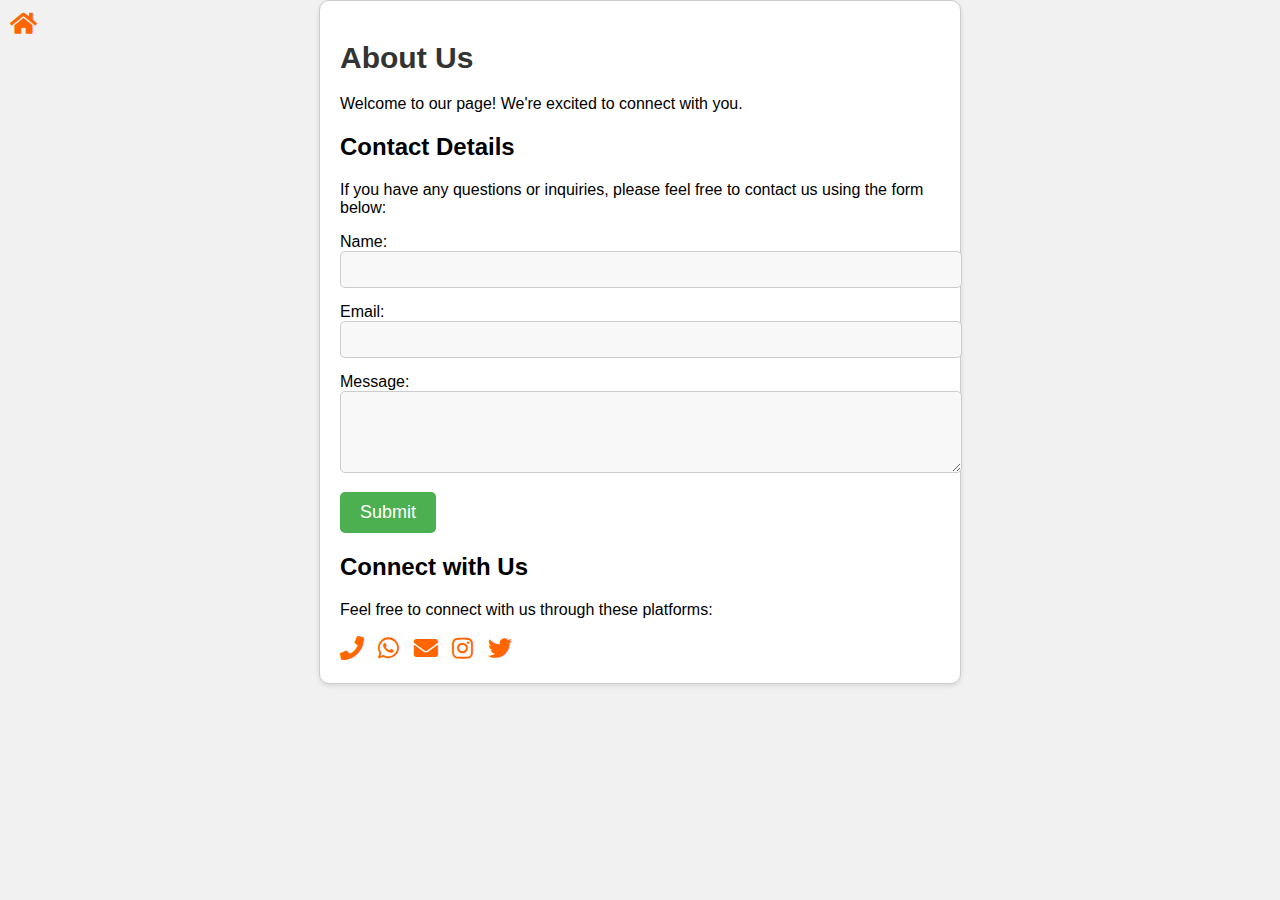
<file: aboutus.html>
<!DOCTYPE html>
<html lang="en">
<head>
    <meta charset="UTF-8">
    <meta name="viewport" content="width=device-width, initial-scale=1.0">
    <title>About Us</title>
    <link rel="stylesheet" href="https://cdnjs.cloudflare.com/ajax/libs/font-awesome/5.15.3/css/all.min.css">
    <style>
        body {
            font-family: Arial, sans-serif;
            background-color: #f8f8f8;
            margin: 0;
            padding: 0;
        }
        .contact-info {
            max-width: 600px;
            margin: 0 auto;
            padding: 20px;
            border: 1px solid #ccc;
            border-radius: 10px;
            background-color: #ffffff;
            box-shadow: 0 2px 5px rgba(0, 0, 0, 0.1);
        }
        h1, h2 {
            color: #000000; /* changed to black */
        }
        p, label {
            color: #000000; /* changed to black */
        }
        input, textarea {
            width: 100%;
            padding: 10px;
            margin-bottom: 15px;
            border: 1px solid #ccc;
            border-radius: 5px;
            background-color: #f8f8f8;
        }
        button {
            padding: 10px 20px;
            border: none;
            border-radius: 5px;
            background-color: #ff6600;
            color: #000000;
            cursor: pointer;
        }
        button:hover {
            background-color: #ff4500;
        }
        .social-icons {
            margin-top: 10px;
        }
        .social-icons a {
            color: #ff6600;
            text-decoration: none;
            margin-right: 10px;
            font-size: 24px;
            transition: color 0.3s;
        }
        .social-icons a:hover {
            color: #ff4500;
        }
    </style>
</head>
<body>
    <a href="home.html" class="home-button"><i class="fas fa-home"></i></a>

    <link rel="stylesheet" href="aboutus2.css">
    <div class="contact-info">
        <h1>About Us</h1>
        <p>Welcome to our page! We're excited to connect with you.</p>
        
        <h2>Contact Details</h2>
        <p>If you have any questions or inquiries, please feel free to contact us using the form below:</p>
        <form action="#" method="post">
            <label for="name">Name:</label>
            <input type="text" id="name" name="name" required><br>
            <label for="email">Email:</label>
            <input type="email" id="email" name="email" required><br>
            <label for="message">Message:</label>
            <textarea id="message" name="message" rows="4" required></textarea><br>
            <button type="submit">Submit</button>
        </form>
        
        <h2>Connect with Us</h2>
        <p>Feel free to connect with us through these platforms:</p>
        <div class="social-icons">
            <a href="6382063035" title="Call Us"><i class="fas fa-phone"></i></a>
            <a href="https://wa.me/6382063035" title="WhatsApp"><i class="fab fa-whatsapp"></i></a>
            <a href="https://mail.google.com/mail/u/0/#inbox" title="Email"><i class="fas fa-envelope"></i></a>
            <a href="https://instagram.com/_m_r_maddy?igshid=NjIwNzIyMDk2Mg%3D%3D" title="Instagram"><i class="fab fa-instagram"></i></a>
            <a href="https://twitter.com/Madhava45721468" title="Twitter"><i class="fab fa-twitter"></i></a>
        </div>
    </div>
</body>
</html>
</file>
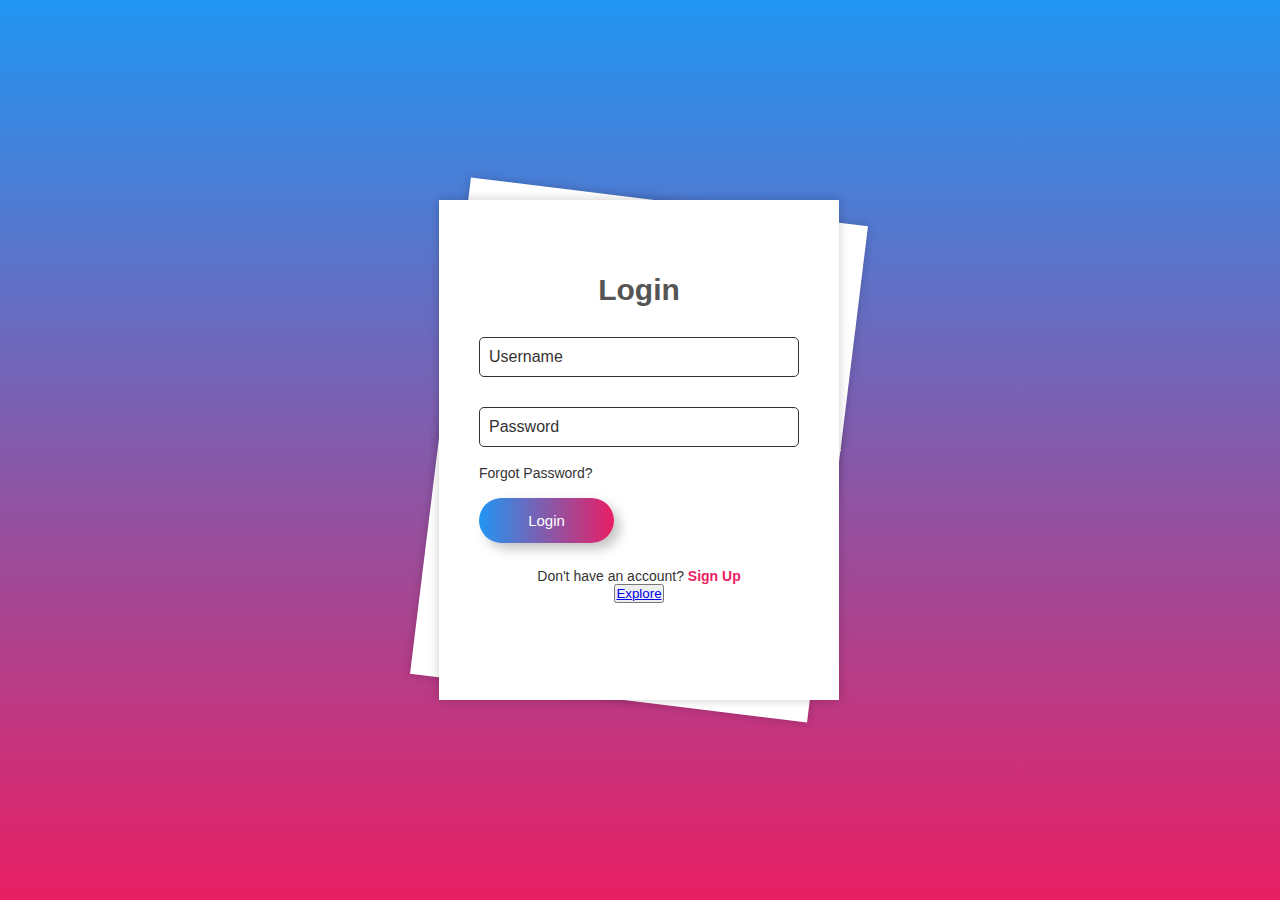
<file: login.html>
<!DOCTYPE html>
<html lang="en" >
<head>
  <meta charset="UTF-8">
  <title>Maddys web</title>
  <link rel="stylesheet" href="./style.css">

</head>
<body>
<!-- partial:index.partial.html -->
<!DOCTYPE html>
<html lang="en">

<head>
    <meta charset="UTF-8">
    <meta http-equiv="X-UA-Compatible" content="IE=edge">
    <meta name="viewport" content="width=device-width, initial-scale=1.0">
    <title> meta.codes - Animated Login and Registration Form </title>
    <link rel="stylesheet" href="style.css">
</head>

<body>

    <div class="wrapper">
        <div class="form-wrapper sign-up">
            <form action="">
                <h2>Sign Up</h2>
                <div class="input-group">
                    <input type="text" required>
                    <label for="">Username</label>
                </div>
                <div class="input-group">
                    <input type="email" required>
                    <label for="">Email</label>
                </div>
                <div class="input-group">
                    <input type="password" required>
                    <label for="">Password</label>
                </div>
                <button type="submit" class="btn">Sign Up</button>
                <div class="sign-link">
                    <p>Already have an account? <a href="#" class="signIn-link">Sign In</a></p>
                </div>
            </form>
        </div>

        <div class="form-wrapper sign-in">
            <form action="">
                <h2>Login</h2>
                <div class="input-group">
                    <input type="text" required>
                    <label for="">Username</label>
                </div>
                <div class="input-group">
                    <input type="password" required>
                    <label for="">Password</label>
                </div>
                <div class="forgot-pass">
                    <a href="#">Forgot Password?</a>
                </div>
                <button type="submit" class="btn">Login</button>
                <div class="sign-link">
                    <p>Don't have an account? <a href="#" class="signUp-link">Sign Up</a></p>
                    <button><a href="home.html">Explore</a></button>
                </div>
            </form>
        </div>
    </div>

    <script src="funct.js"></script>
</body>

</html>
<!-- partial -->
  <script  src="./funct.js"></script>

</body>
<link rel="stylesheet" href="loginstyle2.css">
<link rel="stylesheet" href="loginstyle.css">
</html>

    <hr>
</file>
<file: aboutus2.css>
/* Set the background color of the page */
body {
    background-color: #f1f1f1;
  }
  
  /* Style the heading */
  h1 {
    color: #333;
    font-size: 30px;
  }
  
  /* Add a border and padding to the list */
  ul {
    border: 1px solid #ccc;
    padding: 10px;
  }
  
  /* Style the list items */
  li {
    color: #555;
    font-size: 20px;
  }
  
  /* Add hover effect to the list items */
  li:hover {
    background-color: #ddd;
  }
  
  /* Style the button */
  button {
    background-color: #4CAF50;
    color: white;
    padding: 10px 20px;
    border: none;
    font-size: 18px;
    cursor: pointer;
  }
  
  /* Add hover effect to the button */
  button:hover {
    background-color: #45a049;
  }
  .home-button {
    position: absolute;
    top: 10px;
    left: 10px;
    color: #ff6600;
    font-size: 24px;
    text-decoration: none;
    transition: color 0.3s;
  }
  
  .home-button:hover {
    color: #ff4500;
  }
</file>
<file: style.css>
body 
.bg-gradiant{
  height: 110vh;
  width: 100%;
  background-image: linear-gradient(to right,#ff69b4,#ffcc66) ;
}
{
  font-size: 16px;
  background: linear-gradient(to right yellow,pink);
}

@media (max-width: 767px) {
  body {
    font-size: 14px;
  }
}

@media (min-width: 768px) and (max-width: 1023px) {
  body {
    font-size: 16px;
  }
}

@media (min-width: 1024px) {
  body {
    font-size: 18px;
  }
}

header {
  background-color: white; 
  color: white; 
  padding: 10px; 
  text-align: center;
}

nav ul {
  list-style-type: none;
  margin: 0;
  padding: 0;
}

nav li {
  display: inline; 
  margin-right: 80px; 
}

nav a {
  text-decoration: none; 
  color: black;
}

@media (max-width: 767px) {
  nav a {
    font-size: 14px;
  }
}

@media (min-width: 768px) and (max-width: 1023px) {
  nav a {
    font-size: 16px;
  }
}

@media (min-width: 1024px) {
  nav a {
    font-size: 18px;
  }
}

nav a:hover {
  text-decoration: underline;
}


 .image-container {
  width: 1350px; 
  margin: 0px;
  padding: 0px; 
  text-align:left; 
}


.image-container img {
  display: block;
  width: 1333px;
  height: 610px;
  object-fit: cover;
  overflow: hidden;
  
}

.image-container{
  position: relative;
  width: 1200px;
}

.text-box {
  position: absolute;
  top: 300px;
  left: 20px;
  background-color: rgba(239, 83, 80, 0.5);
  color: white;
  width: 50%;
  padding: 10px;
  font-family: Arial, sans-serif; /* Add your preferred font(s) here */
}


.bg-gradiant{
  height: 100vh;
  width: 100%;
  background-image: linear-gradient(to right,#ff69b4,#ffcc66) ;
}

{
  box-sizing: border-box;
  padding: 0;
  margin: 0;
}

.container{
  display: flex;
  justify-content: center;
  flex-wrap: wrap;
}

.card{
  background: white;
  width: 300px;
  height: 450px;
  margin: 20px;
  border-top-left-radius: 0px;
  border-top-right-radius: 40px;
  border-bottom-right-radius:0px ;
  border-bottom-left-radius: 40px;
}

.card-image{
  background-image:center;
  height: 250px;
  width: 250px;
  background-size: cover;
   margin-left:auto;
   margin-right:auto;
   margin-top: auto;
   margin-bottom: auto;
   padding: 5px;
  border-top-right-radius:40px ;
  border: top 100px;

}

.food-1{
  background-image: url("burger.jpg");
 
}

.food-2{
  background-image: url("pizza\ \(2\).jpg");
}

.food-3{
  background-image: url("pasta.jpg");
}

.card:hover{
  background-color: rgba(62, 62, 62);
  color: white;
  cursor: pointer;
  transform: scale(1.03);
}

.card h4{
  text-align: center;
  font-family: trebuchet ms,helvetica,sans-serif;
  font-display: bold;
}

.card p{
  text-align: center;
  font-family: Arial, sans-serif; 
}

.pill {
  width: 9em;
  height: 3.5em;
  border-radius: 30em;
  background-color:#dddddd;
  font-family: Arial, sans-serif; 
  font-size: 15px;
  font-family: inherit;
  border: none;
  position: relative;
  cursor: pointer;
  overflow: hidden;
  z-index: 1;
  
}



/* Add this CSS to style the icon buttons */
.nav-icons {
  position: absolute;
  top: 10px;
  right: 20px;
}

.icon {
  margin-left: 15px;
}

/* Rest of your existing CSS code */

/* ... */
</file>
<file: loginstyle2.css>
* {
    margin: 0;
    padding: 0;
    box-sizing: border-box;
    font-family: 'Poppins', sans-serif;
}

body {
    display: flex;
    justify-content: center;
    align-items: center;
    min-height: 100vh;
    background: linear-gradient(#2196f3, #e91e63);
    overflow: hidden;
}

.wrapper {
    position: relative;
    width: 400px;
    height: 500px;
}

.form-wrapper {
    position: absolute;
    top: 0;
    left: 0;
    display: flex;
    justify-content: center;
    align-items: center;
    width: 100%;
    height: 100%;
    background: #fff;
    box-shadow: 0 0 10px rgba(0, 0, 0, .2);
}

.wrapper.animate-signUp .form-wrapper.sign-in {
    transform: rotate(7deg);
    animation: animateRotate .7s ease-in-out forwards;
    animation-delay: .3s;
}

.wrapper.animate-signIn .form-wrapper.sign-in {
    animation: animateSignIn 1.5s ease-in-out forwards;
}

@keyframes animateSignIn {
    0% {
        transform: translateX(0);
    }

    50% {
        transform: translateX(-500px);
    }

    100% {
        transform: translateX(0) rotate(7deg);
    }
}

.wrapper .form-wrapper.sign-up {
    transform: rotate(7deg);
}

.wrapper.animate-signIn .form-wrapper.sign-up {
    animation: animateRotate .7s ease-in-out forwards;
    animation-delay: .3s;
}

@keyframes animateRotate {
    0% {
        transform: rotate(7deg);
    }

    100% {
        transform: rotate(0);
        z-index: 1;
    }
}

.wrapper.animate-signUp .form-wrapper.sign-up {
    animation: animateSignUp 1.5s ease-in-out forwards;
}

@keyframes animateSignUp {
    0% {
        transform: translateX(0);
        z-index: 1;
    }

    50% {
        transform: translateX(500px);
    }

    100% {
        transform: translateX(0) rotate(7deg);
    }
}

h2 {
    font-size: 30px;
    color: #555;
    text-align: center;
}

.input-group {
    position: relative;
    width: 320px;
    margin: 30px 0;
}

.input-group label {
    position: absolute;
    top: 50%;
    left: 5px;
    transform: translateY(-50%);
    font-size: 16px;
    color: #333;
    padding: 0 5px;
    pointer-events: none;
    transition: .5s;
}

.input-group input {
    width: 100%;
    height: 40px;
    font-size: 16px;
    color: #333;
    padding: 0 10px;
    background: transparent;
    border: 1px solid #333;
    outline: none;
    border-radius: 5px;
}

.input-group input:focus~label,
.input-group input:valid~label {
    top: 0;
    font-size: 12px;
    background: #fff;
}

.forgot-pass {
    margin: -15px 0 15px;
}

.forgot-pass a {
    color: #333;
    font-size: 14px;
    text-decoration: none;
}

.forgot-pass a:hover {
    text-decoration: underline;
}

.btn {
    position: relative;
    top: 0;
    left: 0;
    width: 100%;
    height: 40px;
    background: linear-gradient(to right, #2196f3, #e91e63);
    box-shadow: 0 2px 10px rgba(0, 0, 0, .4);
    font-size: 16px;
    color: #fff;
    font-weight: 500;
    cursor: pointer;
    border-radius: 5px;
    border: none;
    outline: none;
}

.sign-link {
    font-size: 14px;
    text-align: center;
    margin: 25px 0;
}

.sign-link p {
    color: #333;
}

.sign-link p a {
    color: #e91e63;
    text-decoration: none;
    font-weight: 600;
}

.sign-link p a:hover {
    text-decoration: underline;
}
</file>
<file: loginstyle.css>
c5body{
    display: flex;
    justify-content: center;
    align-items: center;

}
.btn {
    width: 9em;
    height: 3em;
    border-radius: 30em;
    font-size: 15px;
    font-family: inherit;
    border: none;
    position: relative;
    cursor: pointer;
    overflow: hidden;
    z-index: 1;
    box-shadow: 6px 6px 12px #c5c5c5,
    -6px -6px 12px #ffffff;
}
.btn::before{
    content: '';
    width: 0;
    height: 3em;
    border-radius: 30em;
    position:absolute;
    top: 0;
    left: 0;
    background-image: linear-gradient(to right, #0fd850 0%, #f9f047 100%);
    transition: .5s ease;
    display: block;
    z-index: -1;
}
.btn:hover::before{
    width: 9em;
}
}
</file>
